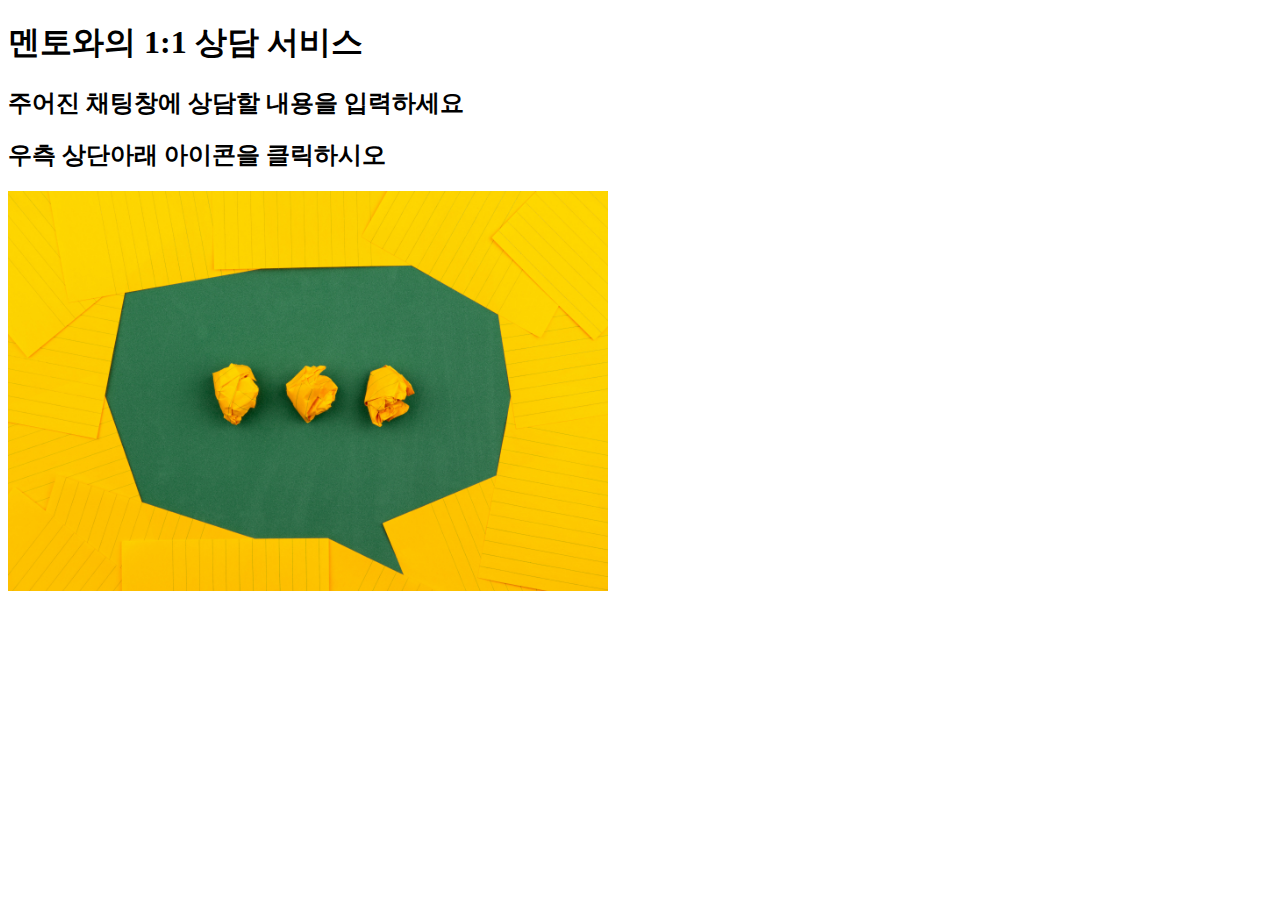
<file: consult.html>
<!DOCTYPE html>
<html>
  <head>
    <meta charset="utf-8">
  </head>
  <body>
  <h1>멘토와의 1:1 상담 서비스</h1>
  <h2>주어진 채팅창에 상담할 내용을 입력하세요</h2>
  <h2>우측 상단아래 아이콘을 클릭하시오</h2>
  <img src="chat.jpg" width=600px>
    <!--Start of Tawk.to Script-->
  <script type="text/javascript">
  var Tawk_API=Tawk_API||{}, Tawk_LoadStart=new Date();
  (function(){
  var s1=document.createElement("script"),s0=document.getElementsByTagName("script")[0];
  s1.async=true;
  s1.src='https://embed.tawk.to/6239747f1ffac05b1d7fc609/1fuo6u5u6';
  s1.charset='UTF-8';
  s1.setAttribute('crossorigin','*');
  s0.parentNode.insertBefore(s1,s0);
  })();
  </script>
  <!--End of Tawk.to Script-->
  </body>
</html>
</file>
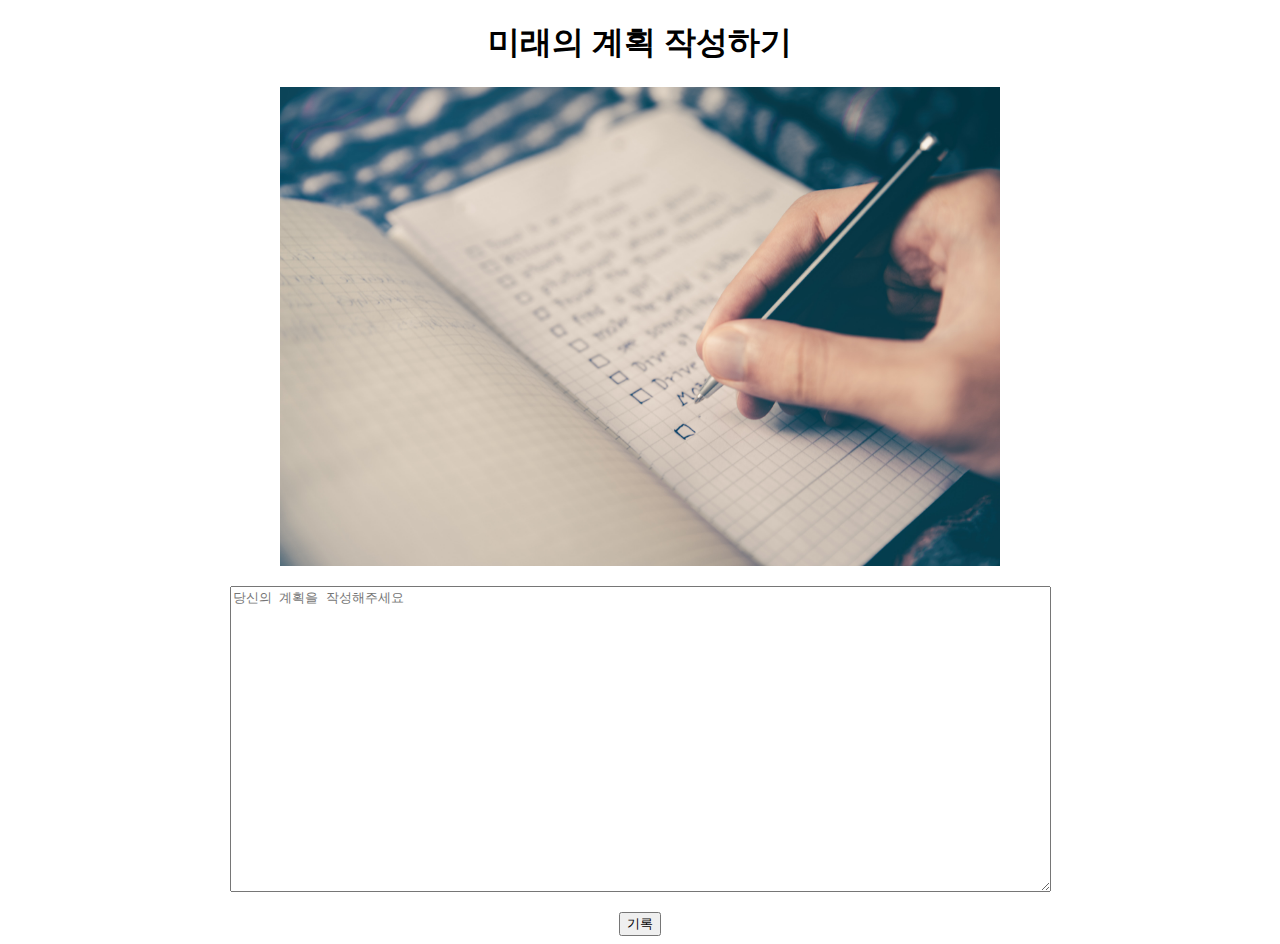
<file: plan.html>
<!DOCTYPE html>
<html>
  <head>
  <meta charset="utf-8">
  <title></title>
  <style>
  img{
    float:center;
  }
  body{
    text-align: center;
  }
  </style>
  </head>
  <body>
      <h1>미래의 계획 작성하기</h1>
      <img src="planning.jpg" width=720px>
      <p><label for='memo'></label></p>
      <p><textarea cols="100" rows="20" placeholder="당신의 계획을 작성해주세요"></textarea></p>
      <input type="button" value="기록">
  <body>
</html>
</file>
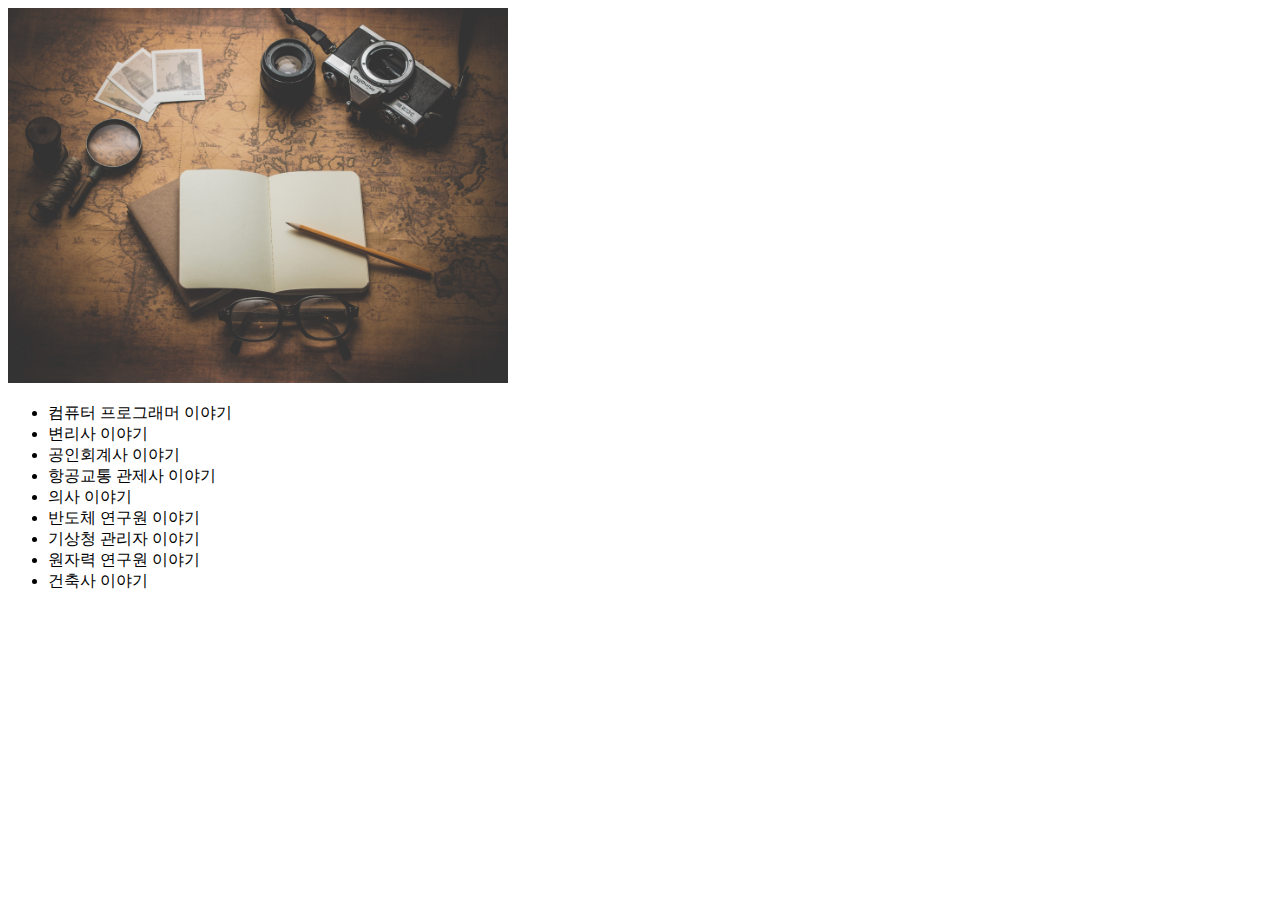
<file: story.html>
<!DOCTYPE html>
<html>
  <head>
  <meta charset="utf-8">
  <style>
    #sidebar{

    }
  </style>
  </head>
  <body>
    <img src="book.jpg" width=500px >
    <div id="sidebar">
      <ul>
        <li>컴퓨터 프로그래머 이야기</li>
        <li>변리사 이야기</li>
        <li>공인회계사 이야기</li>
        <li>항공교통 관제사 이야기</li>
        <li>의사 이야기</li>
        <li>반도체 연구원 이야기</li>
        <li>기상청 관리자 이야기</li>
        <li>원자력 연구원 이야기</li>
        <li>건축사 이야기</li>
    </ul>
  </div>
  </body>
</html>
</file>
